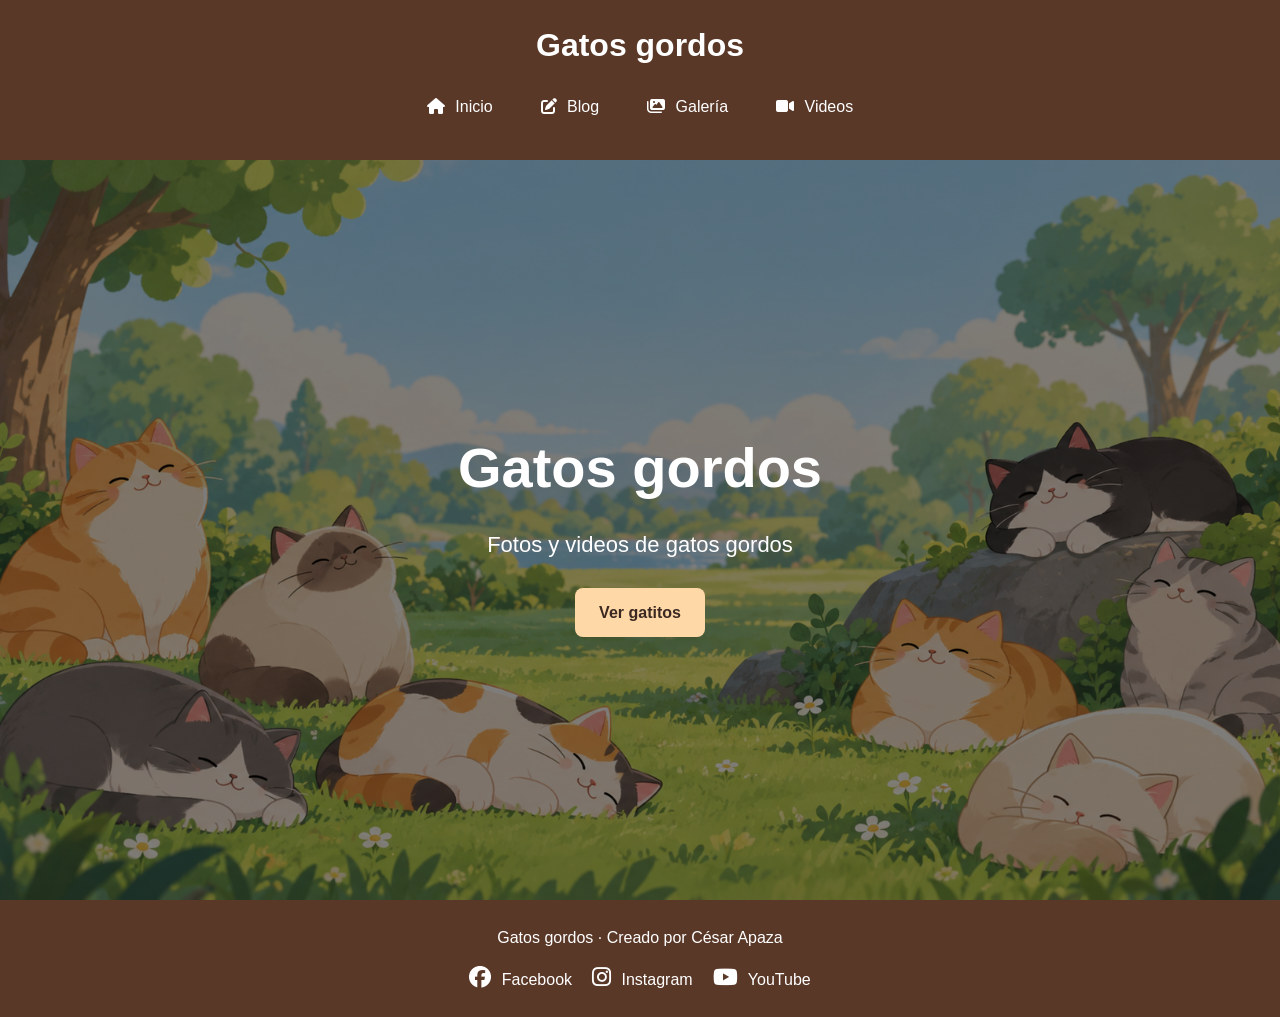
<file: index.html>
<!DOCTYPE html>
<html lang="en">
<head>
    <meta charset="UTF-8">
    <meta name="viewport" content="width=device-width, initial-scale=1.0">
    <title>Gatos Gordos</title>
    <link rel="stylesheet" href="css/estilos.css">
    <link rel="stylesheet" href="https://cdnjs.cloudflare.com/ajax/libs/font-awesome/6.7.2/css/all.min.css">
    <link rel="shortcut icon" href="img/pestaña.jpg" type="image/x-icon">
</head>
<body>
    <header>
        <h1>Gatos gordos</h1>
        <nav>
        <a href="index.html">
            <i class="fa-solid fa-house" aria-hidden="true"></i>
            Inicio
        </a>

        <a href="blog.html">
            <i class="fa-solid fa-pen-to-square" aria-hidden="true"></i>
            Blog
        </a>

        <a href="galeria.html">
            <i class="fa-solid fa-images" aria-hidden="true"></i>
            Galería
        </a>

        <a href="videos.html">
            <i class="fa-solid fa-video" aria-hidden="true"></i>
            Videos
        </a>
</nav>
    </header>

   <main class="portada">
    <div class="texto-portada">
        <h2>Gatos gordos</h2>
        <p>Fotos y videos de gatos gordos</p>
        <a href="galeria.html" class="boton">Ver gatitos</a>
    </div>
</main>
    <footer>
    <p>Gatos gordos · Creado por César Apaza</p>

    <div class="redes">
        <a href="https://www.facebook.com/"
           target="_blank" rel="noopener noreferrer">
            <i class="fa-brands fa-facebook" aria-hidden="true"></i>
            Facebook
        </a>

        <a href="https://www.instagram.com/"
           target="_blank" rel="noopener noreferrer">
            <i class="fa-brands fa-instagram" aria-hidden="true"></i>
            Instagram
        </a>

        <a href="https://www.youtube.com/"
           target="_blank" rel="noopener noreferrer">
            <i class="fa-brands fa-youtube" aria-hidden="true"></i>
            YouTube
        </a>
    </div>
    </footer>
</body>
</html>
</file>
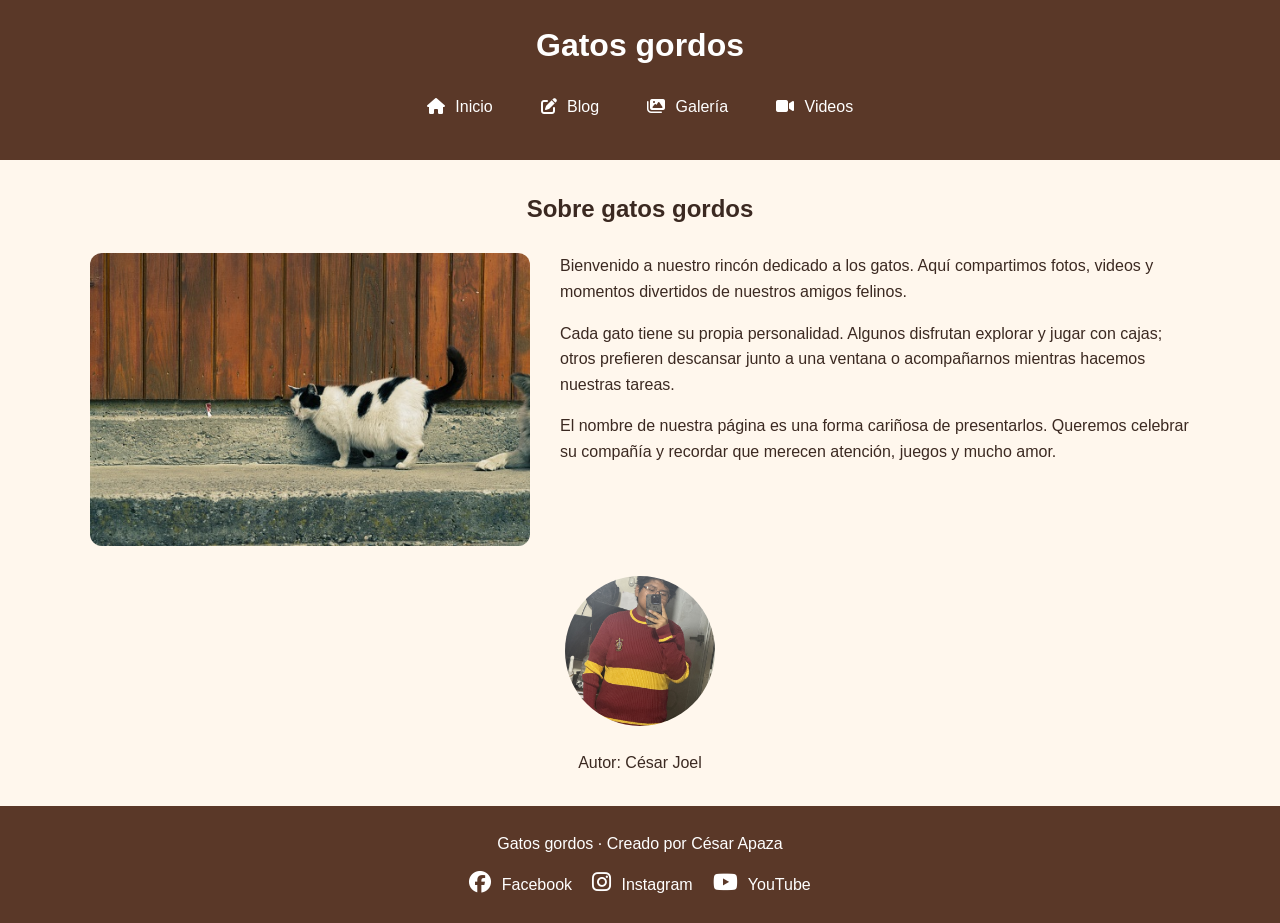
<file: blog.html>
<!DOCTYPE html>
<html lang="es">
<head>
    <meta charset="UTF-8">
    <meta name="viewport" content="width=device-width, initial-scale=1.0">
    <title>Gatos gordos | Blog</title>
    <link rel="stylesheet" href="css/estilos.css">
    <link rel="stylesheet" href="https://cdnjs.cloudflare.com/ajax/libs/font-awesome/6.7.2/css/all.min.css">
    <link rel="shortcut icon" href="img/pestaña.jpg" type="image/x-icon">
</head>
<body>
    <header>
        <h1>Gatos gordos</h1>
        <nav>
        <a href="index.html">
        <i class="fa-solid fa-house" aria-hidden="true"></i>
        Inicio
        </a>

        <a href="blog.html">
        <i class="fa-solid fa-pen-to-square" aria-hidden="true"></i>
        Blog
        </a>

        <a href="galeria.html">
        <i class="fa-solid fa-images" aria-hidden="true"></i>
        Galería
        </a>

        <a href="videos.html">
        <i class="fa-solid fa-video" aria-hidden="true"></i>
        Videos
        </a>
</nav>
    </header>

    <main>
        <article class="articulo-blog">
            <h2>Sobre gatos gordos</h2>
            <div class="contenido-blog">
                <img
                    class="imagen-blog"
                    src="img/gato-blog.jpg"
                    alt="Gato protagonista del blog">

                <div class="texto-blog">
                    <p>
                        Bienvenido a nuestro rincón dedicado a los gatos.
                        Aquí compartimos fotos, videos y momentos divertidos
                        de nuestros amigos felinos.
                    </p>
                    <p>
                        Cada gato tiene su propia personalidad. Algunos
                        disfrutan explorar y jugar con cajas; otros prefieren
                        descansar junto a una ventana o acompañarnos mientras
                        hacemos nuestras tareas.
                    </p>
                    <p>
                        El nombre de nuestra página es una forma cariñosa
                        de presentarlos. Queremos celebrar su compañía
                        y recordar que merecen atención, juegos y mucho amor.
                    </p>
                </div>
            </div>
        </article>
        <div class="autor">
            <img src="img/cesar.jpg" alt="foto" width="150">
            <p>Autor: César Joel</p>
        </div>
    </main>
    <footer>
    <p>Gatos gordos · Creado por César Apaza</p>

    <div class="redes">
        <a href="https://www.facebook.com/"
           target="_blank" rel="noopener noreferrer">
            <i class="fa-brands fa-facebook" aria-hidden="true"></i>
            Facebook
        </a>

        <a href="https://www.instagram.com/"
           target="_blank" rel="noopener noreferrer">
            <i class="fa-brands fa-instagram" aria-hidden="true"></i>
            Instagram
        </a>

        <a href="https://www.youtube.com/"
           target="_blank" rel="noopener noreferrer">
            <i class="fa-brands fa-youtube" aria-hidden="true"></i>
            YouTube
        </a>
    </div>
    </footer>
</body>
</html>
</file>
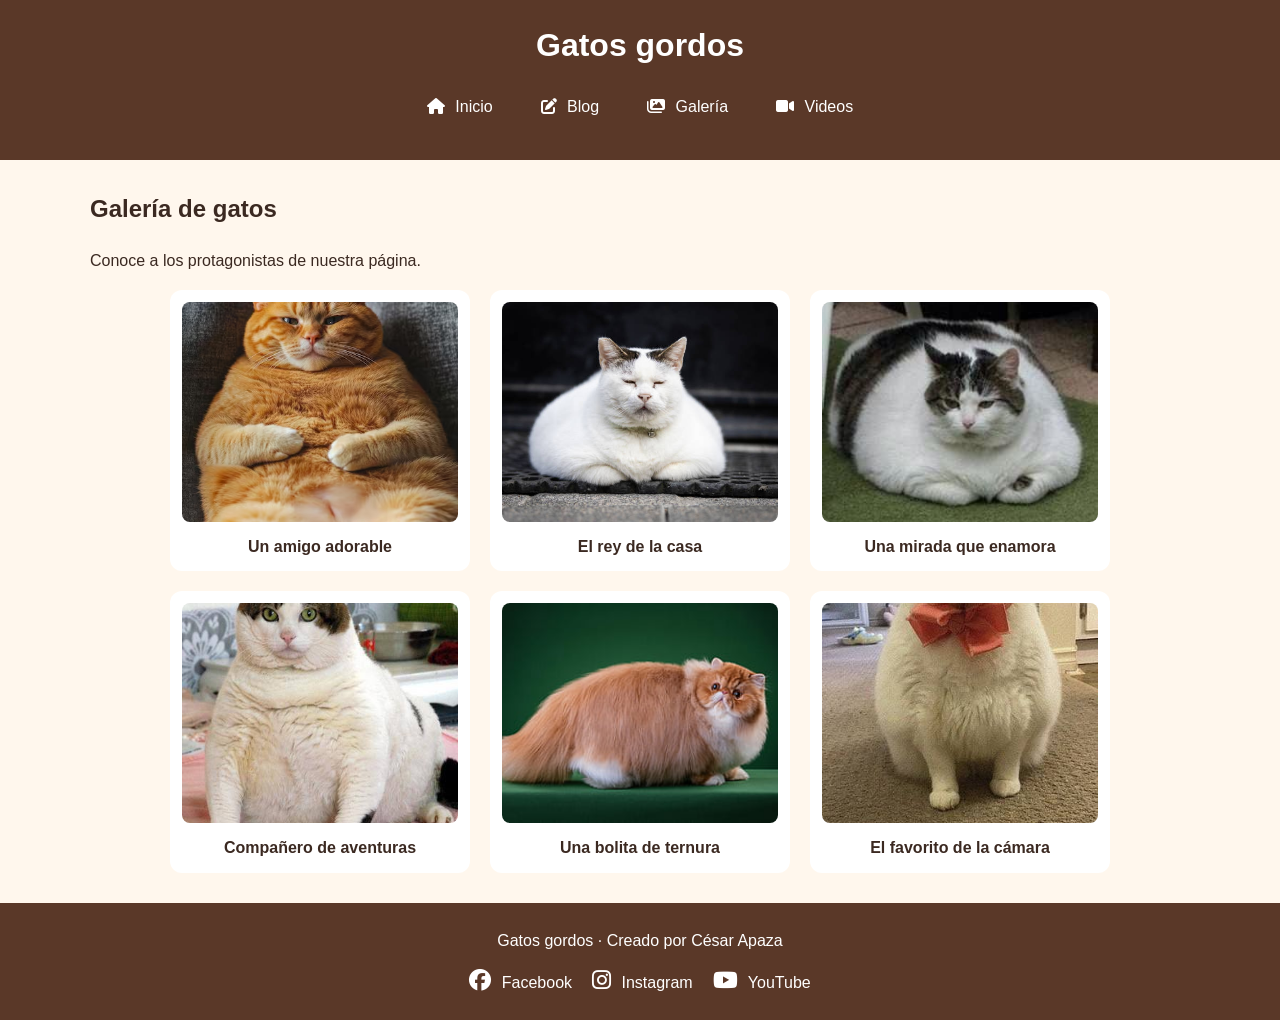
<file: galeria.html>
<!DOCTYPE html>
<html lang="es">
<head>
    <meta charset="UTF-8">
    <meta name="viewport" content="width=device-width, initial-scale=1.0">
    <title>Gatos gordos | Galería</title>
    <link rel="stylesheet" href="css/estilos.css">
    <link rel="stylesheet" href="https://cdnjs.cloudflare.com/ajax/libs/font-awesome/6.7.2/css/all.min.css">
    <link rel="shortcut icon" href="img/pestaña.jpg" type="image/x-icon">
</head>
<body>
    <header>
        <h1>Gatos gordos</h1>
        <nav>
        <a href="index.html">
            <i class="fa-solid fa-house" aria-hidden="true"></i>
            Inicio
        </a>

        <a href="blog.html">
            <i class="fa-solid fa-pen-to-square" aria-hidden="true"></i>
            Blog
        </a>

        <a href="galeria.html">
            <i class="fa-solid fa-images" aria-hidden="true"></i>
            Galería
        </a>

        <a href="videos.html">
            <i class="fa-solid fa-video" aria-hidden="true"></i>
            Videos
        </a>
</nav>
    </header>

    <main>
        <h2>Galería de gatos</h2>
        <p>Conoce a los protagonistas de nuestra página.</p>

        <div class="galeria">
            <figure>
                <img src="img/gato1.jpg" alt="Gato 1 de la galería" width="250">
                <figcaption>Un amigo adorable</figcaption>
            </figure>

            <figure>
                <img src="img/gato2.jpg" alt="Gato 2 de la galería" width="250">
                <figcaption>El rey de la casa</figcaption>
            </figure>

            <figure>
                <img src="img/gato3.jpg" alt="Gato 3 de la galería" width="250">
                <figcaption>Una mirada que enamora</figcaption>
            </figure>

            <figure>
                <img src="img/gato4.jpg" alt="Gato 4 de la galería" width="250">
                <figcaption>Compañero de aventuras</figcaption>
            </figure>

            <figure>
                <img src="img/gato5.jpg" alt="Gato 5 de la galería" width="250">
                <figcaption>Una bolita de ternura</figcaption>
            </figure>

            <figure>
                <img src="img/gato6.jpg" alt="Gato 6 de la galería" width="250">
                <figcaption>El favorito de la cámara</figcaption>
            </figure>
        </div>
    </main>
        <footer>
    <p>Gatos gordos · Creado por César Apaza</p>

    <div class="redes">
        <a href="https://www.facebook.com/"
           target="_blank" rel="noopener noreferrer">
            <i class="fa-brands fa-facebook" aria-hidden="true"></i>
            Facebook
        </a>

        <a href="https://www.instagram.com/"
           target="_blank" rel="noopener noreferrer">
            <i class="fa-brands fa-instagram" aria-hidden="true"></i>
            Instagram
        </a>

        <a href="https://www.youtube.com/"
           target="_blank" rel="noopener noreferrer">
            <i class="fa-brands fa-youtube" aria-hidden="true"></i>
            YouTube
        </a>
    </div>
    </footer>
</body>
</html>
</file>
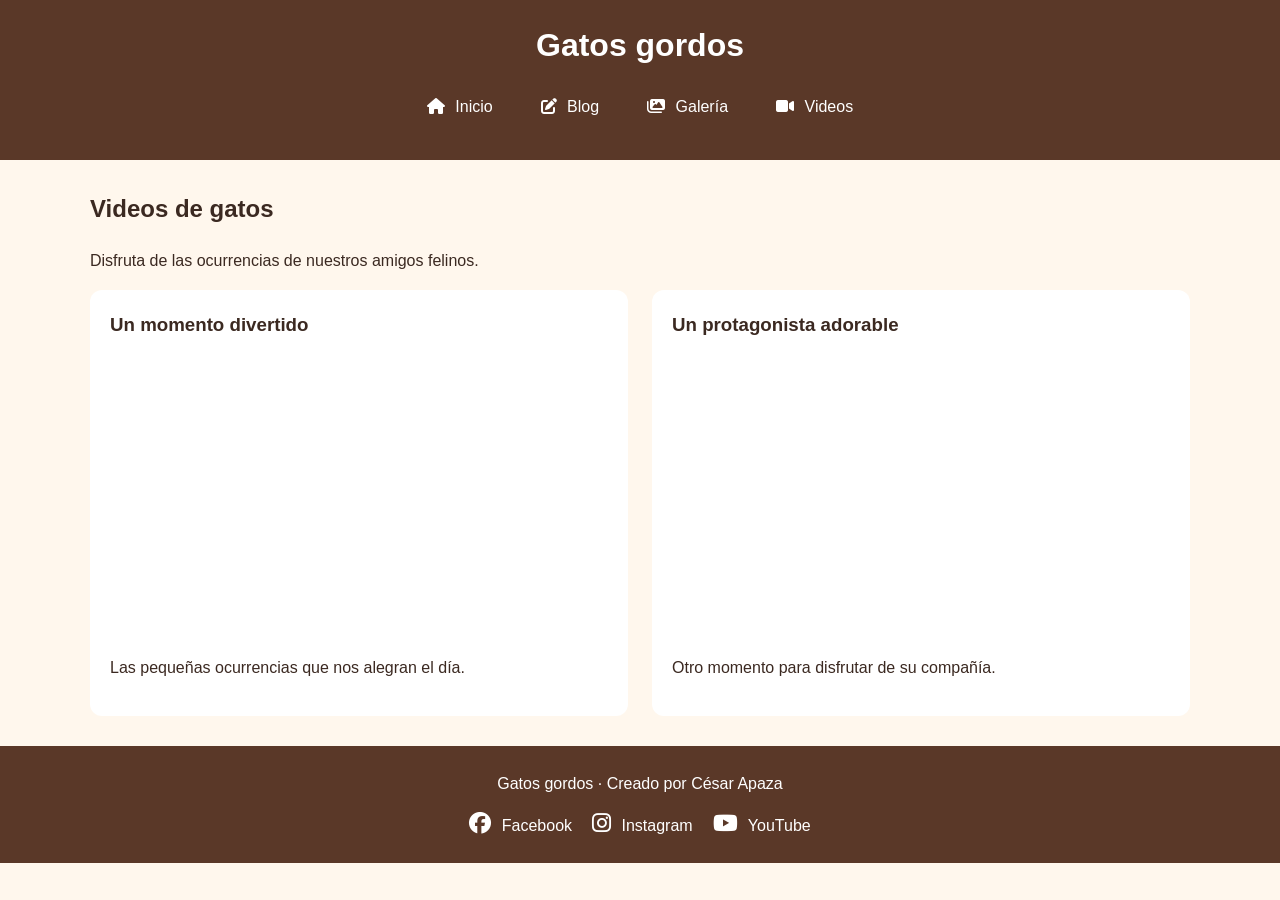
<file: videos.html>
<!DOCTYPE html>
<html lang="es">
<head>
    <meta charset="UTF-8">
    <meta name="viewport" content="width=device-width, initial-scale=1.0">
    <title>Gatos gordos | Videos</title>
    <link rel="stylesheet" href="css/estilos.css">
    <link rel="stylesheet" href="https://cdnjs.cloudflare.com/ajax/libs/font-awesome/6.7.2/css/all.min.css">
    <link rel="shortcut icon" href="img/pestaña.jpg" type="image/x-icon">
</head>
<body>
    <header>
        <h1>Gatos gordos</h1>
        <nav>
            <a href="index.html">
                <i class="fa-solid fa-house" aria-hidden="true"></i>
                Inicio
            </a>

            <a href="blog.html">
                <i class="fa-solid fa-pen-to-square" aria-hidden="true"></i>
                Blog
            </a>

            <a href="galeria.html">
                <i class="fa-solid fa-images" aria-hidden="true"></i>
                Galería
            </a>

            <a href="videos.html">
                <i class="fa-solid fa-video" aria-hidden="true"></i>
                Videos
            </a>
        </nav>
    </header>

    <main>
        <h2>Videos de gatos</h2>
        <p>Disfruta de las ocurrencias de nuestros amigos felinos.</p>

        <div class="videos">
            <article>
                <h3>Un momento divertido</h3>
                <iframe width="560" height="315" src="https://www.youtube.com/embed/hvi3J3yBRXI?si=IaEOq-BABwBmydoK" title="YouTube video player" frameborder="0" allow="accelerometer; autoplay; clipboard-write; encrypted-media; gyroscope; picture-in-picture; web-share" referrerpolicy="strict-origin-when-cross-origin" allowfullscreen></iframe>

                <p>Las pequeñas ocurrencias que nos alegran el día.</p>
            </article>
            <article>
                <h3>Un protagonista adorable</h3>
                <iframe
                src="https://player.vimeo.com/video/86092562"
                width="560"
                height="315"
                title="Gatos en Vimeo"
                allow="autoplay; fullscreen; picture-in-picture"
                referrerpolicy="strict-origin-when-cross-origin"
                allowfullscreen>
                </iframe>
                <p>Otro momento para disfrutar de su compañía.</p>
            </article>
        </div>
    </main>
        <footer>
    <p>Gatos gordos · Creado por César Apaza</p>

    <div class="redes">
        <a href="https://www.facebook.com/"
           target="_blank" rel="noopener noreferrer">
            <i class="fa-brands fa-facebook" aria-hidden="true"></i>
            Facebook
        </a>

        <a href="https://www.instagram.com/"
           target="_blank" rel="noopener noreferrer">
            <i class="fa-brands fa-instagram" aria-hidden="true"></i>
            Instagram
        </a>

        <a href="https://www.youtube.com/"
           target="_blank" rel="noopener noreferrer">
            <i class="fa-brands fa-youtube" aria-hidden="true"></i>
            YouTube
        </a>
    </div>
    </footer>
</body>
</html>
</file>
<file: css/estilos.css>
* {
    box-sizing: border-box;
}

body {
    margin: 0;
    font-family: Arial, sans-serif;
    background-color: #fff7ed;
    color: #3b2921;
    line-height: 1.6;
}

header {
    background-color: #5a3828;
    color: white;
    padding: 20px;
    text-align: center;
}

header h1 {
    margin: 0 0 15px;
}

nav {
    display: flex;
    justify-content: center;
    flex-wrap: wrap;
    gap: 20px;
}

nav a {
    color: white;
    text-decoration: none;
    padding: 8px 14px;
    border-radius: 8px;
}

nav a:hover {
    background-color: #ffd8a8;
    color: #3b2921;
}

main {
    width: 90%;
    max-width: 1100px;
    margin: 30px auto;
}

.autor {
    margin-top: 30px;
    text-align: center;
}

.autor img {
    width: 150px;
    height: 150px;
    object-fit: cover;
    border-radius: 50%;
}
.galeria {
    display: flex;
    flex-wrap: wrap;
    justify-content: center;
    gap: 20px;
}

.galeria figure {
    width: 300px;
    max-width: 100%;
    margin: 0;
    padding: 12px;
    background-color: white;
    border-radius: 12px;
    text-align: center;
}

.galeria img {
    display: block;
    width: 100%;
    height: 220px;
    object-fit: cover;
    border-radius: 8px;
    transition: transform 0.3s, filter 0.3s;
}

.galeria img:hover {
    transform: scale(1.03);
    filter: brightness(1.1);
}

.galeria figcaption {
    margin-top: 12px;
    font-weight: bold;
}
body {
    padding-top: 160px;
}

header {
    position: fixed;
    top: 0;
    left: 0;
    width: 100%;
    height: 160px;
    z-index: 1000;
}

@media (max-width: 600px) {
    body {
        padding-top: 220px;
    }

    header {
        height: 220px;
    }

    nav {
        gap: 8px;
    }
}
.videos {
    display: flex;
    flex-wrap: wrap;
    gap: 24px;
}

.videos article {
    flex: 1 1 400px;
    min-width: 0;
    padding: 20px;
    background-color: white;
    border-radius: 12px;
}

.videos h3 {
    margin-top: 0;
}

.videos iframe {
    display: block;
    width: 100%;
    height: auto;
    aspect-ratio: 16 / 9;
    border: 0;
    border-radius: 8px;
}
.portada {
    width: 100%;
    max-width: none;
    margin: 0;
    min-height: calc(100vh - 160px);
    padding: 40px 20px;

    background-image:
        linear-gradient(rgba(0, 0, 0, 0.5), rgba(0, 0, 0, 0.5)),
        url("../img/portada.jpg");

    background-size: cover;
    background-position: center;

    display: flex;
    justify-content: center;
    align-items: center;

    text-align: center;
    color: white;
}

.texto-portada {
    max-width: 700px;
}

.texto-portada h2 {
    font-size: 56px;
    margin: 0 0 15px;
}

.texto-portada p {
    font-size: 22px;
    margin: 0 0 25px;
}

.boton {
    display: inline-block;
    padding: 12px 24px;
    background-color: #ffd8a8;
    color: #3b2921;
    text-decoration: none;
    font-weight: bold;
    border-radius: 8px;
}

.boton:hover {
    background-color: white;
}

@media (max-width: 600px) {
    .portada {
        min-height: calc(100vh - 220px);
    }

    .texto-portada h2 {
        font-size: 38px;
    }

    .texto-portada p {
        font-size: 18px;
    }
}
nav a i {
    margin-right: 6px;
}
footer {
    padding: 25px 20px;
    background-color: #5a3828;
    color: white;
    text-align: center;
}

footer p {
    margin: 0 0 15px;
}

.redes {
    display: flex;
    justify-content: center;
    flex-wrap: wrap;
    gap: 20px;
}

.redes a {
    color: white;
    text-decoration: none;
}

.redes a:hover {
    color: #ffd8a8;
}

.redes i {
    margin-right: 6px;
    font-size: 22px;
}
.articulo-blog {
    display: block;
}

.articulo-blog h2 {
    margin: 0 0 25px;
    text-align: center;
}

.contenido-blog {
    display: flex;
    align-items: flex-start;
    gap: 30px;
}

.articulo-blog .imagen-blog {
    position: static;
    float: none;
    width: 40%;
    height: auto;
    margin: 0;
    border-radius: 12px;
}

.texto-blog {
    flex: 1;
    min-width: 0;
}

.texto-blog p {
    margin: 0 0 16px;
}

@media (max-width: 700px) {
    .contenido-blog {
        flex-direction: column;
    }

    .articulo-blog .imagen-blog {
        width: 100%;
    }
}
</file>
